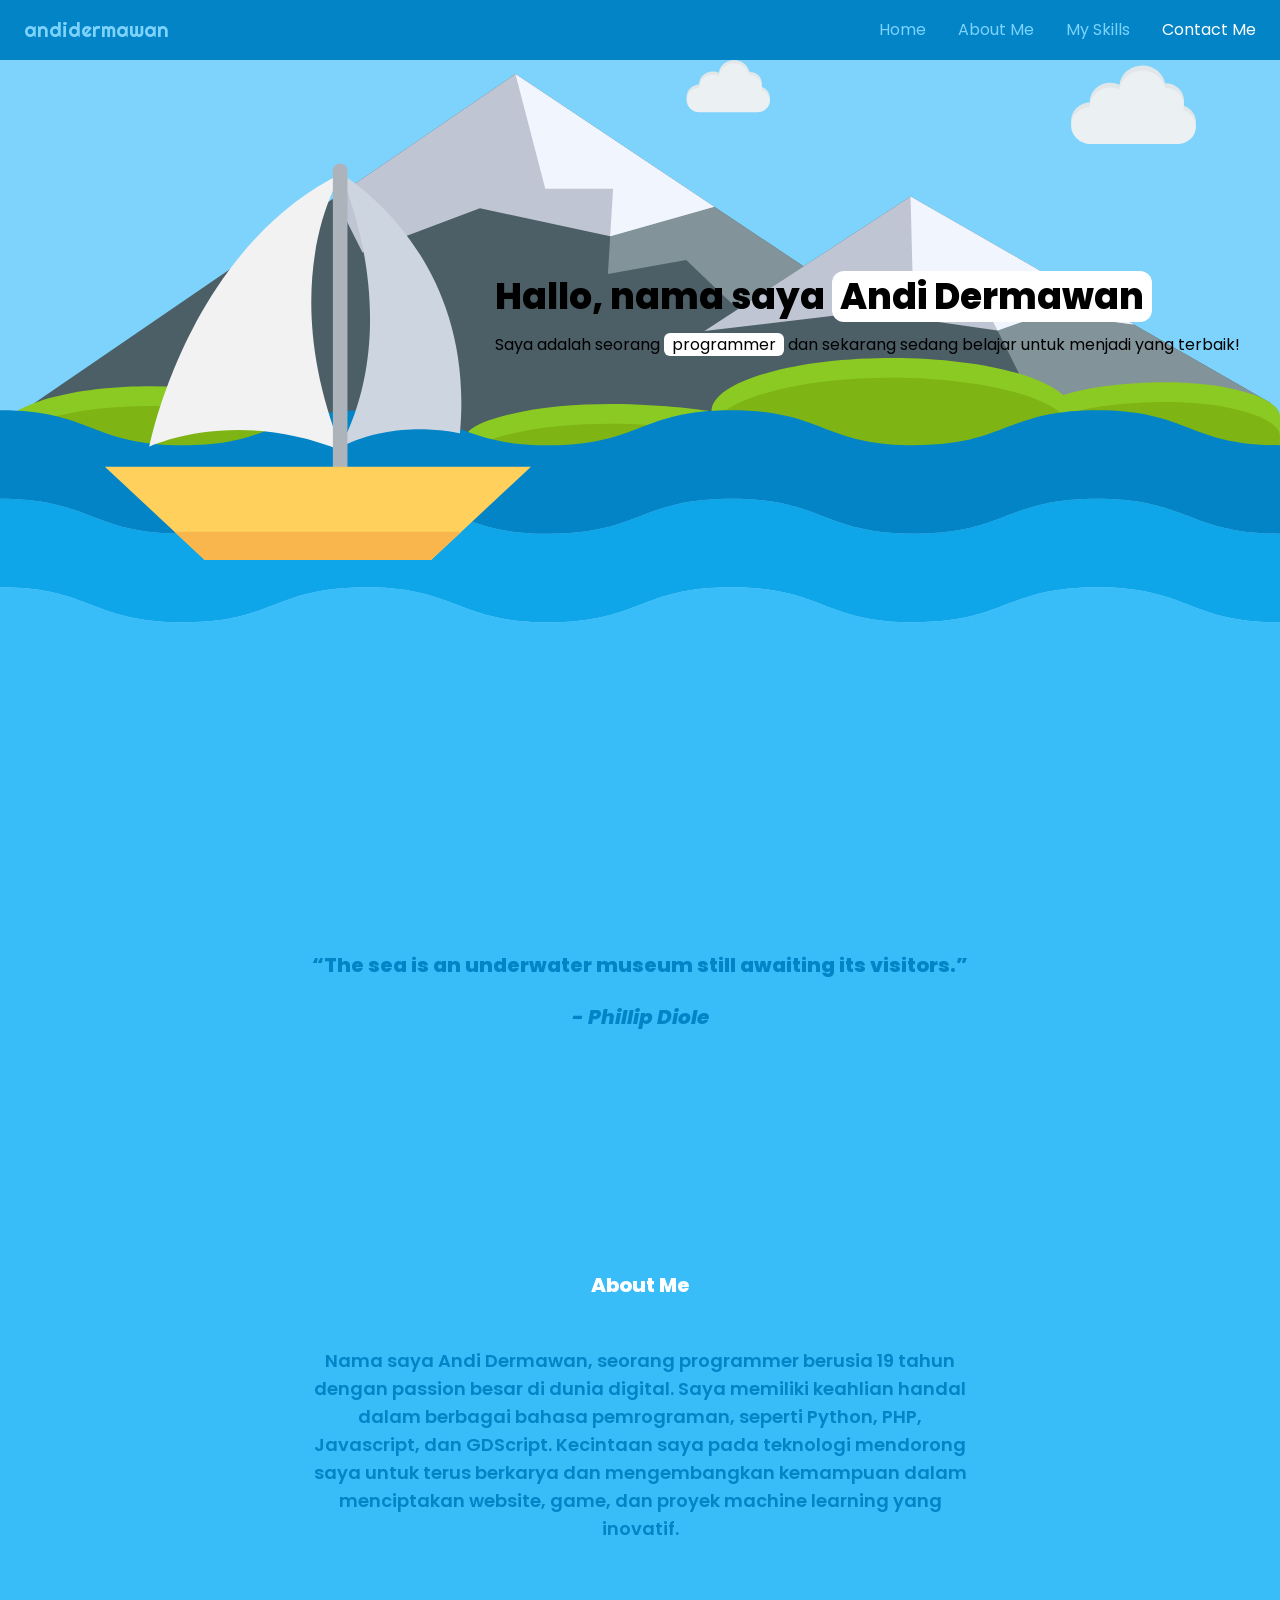
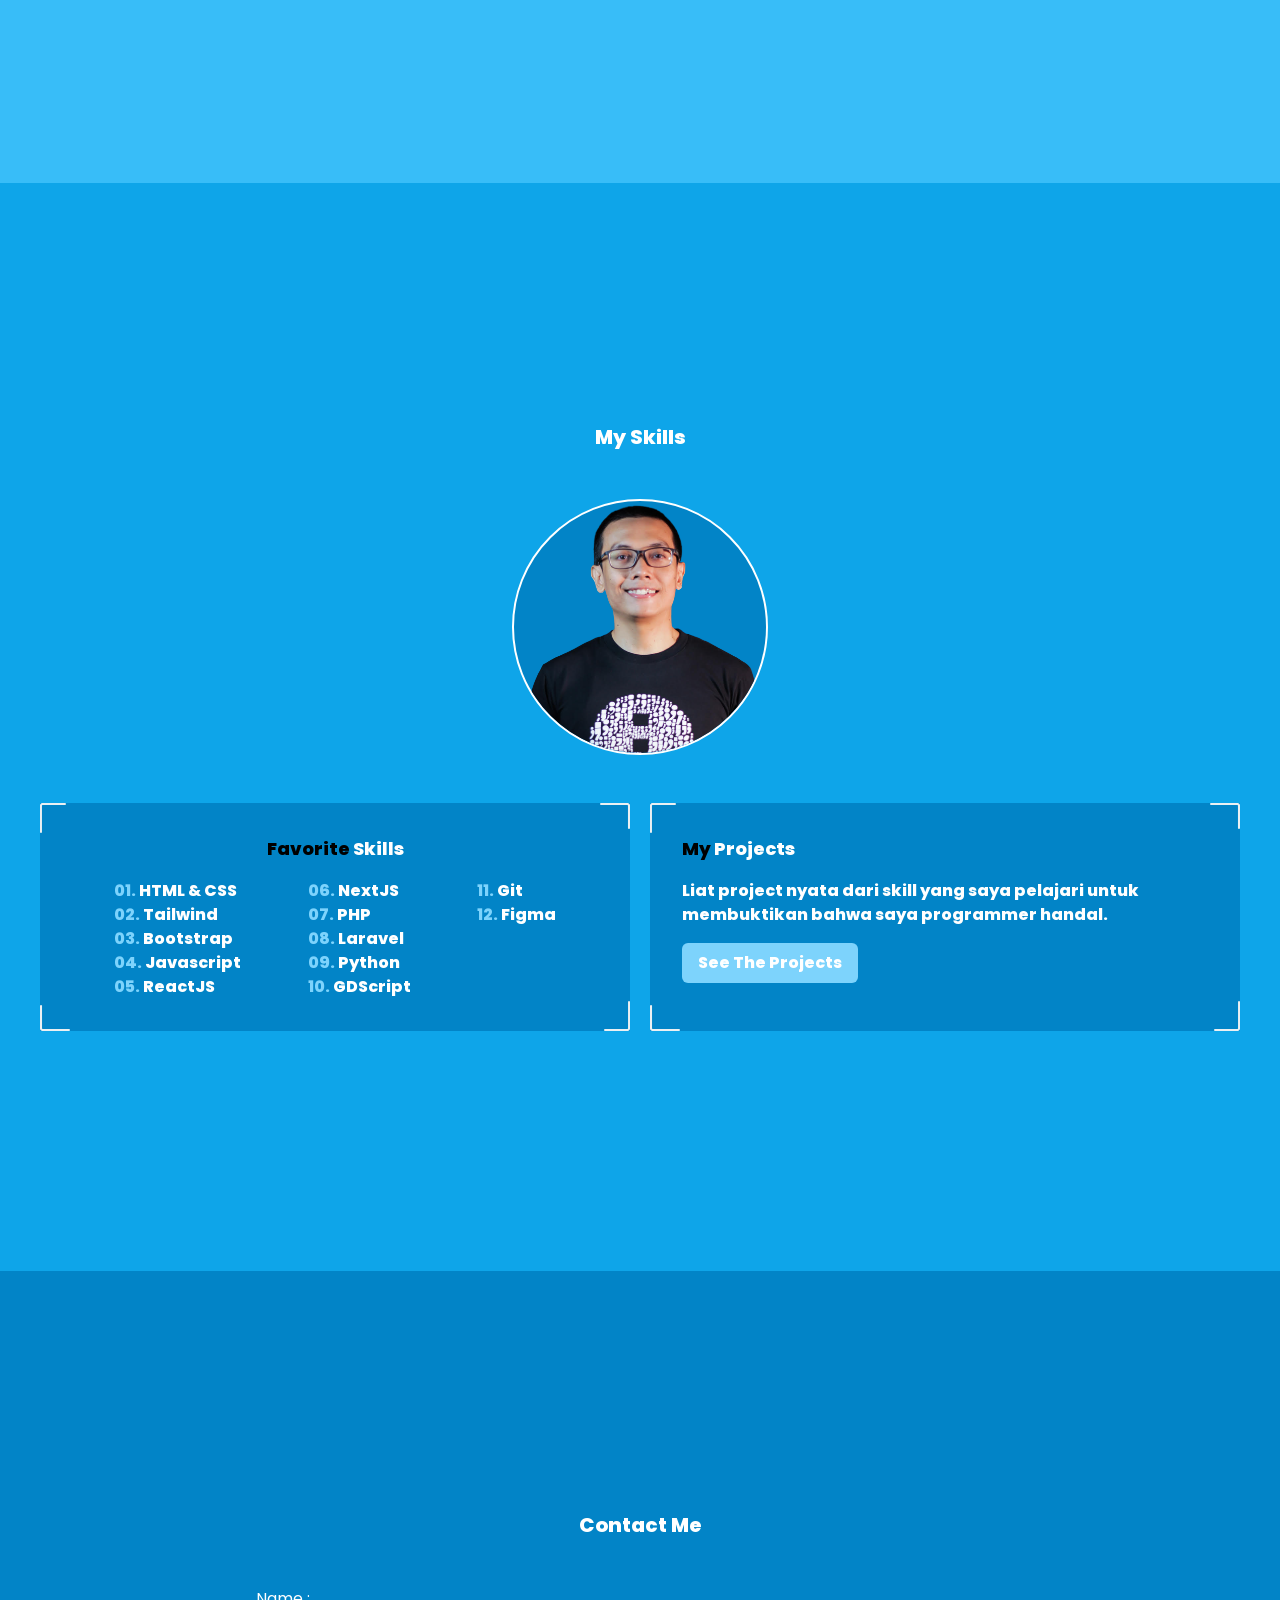
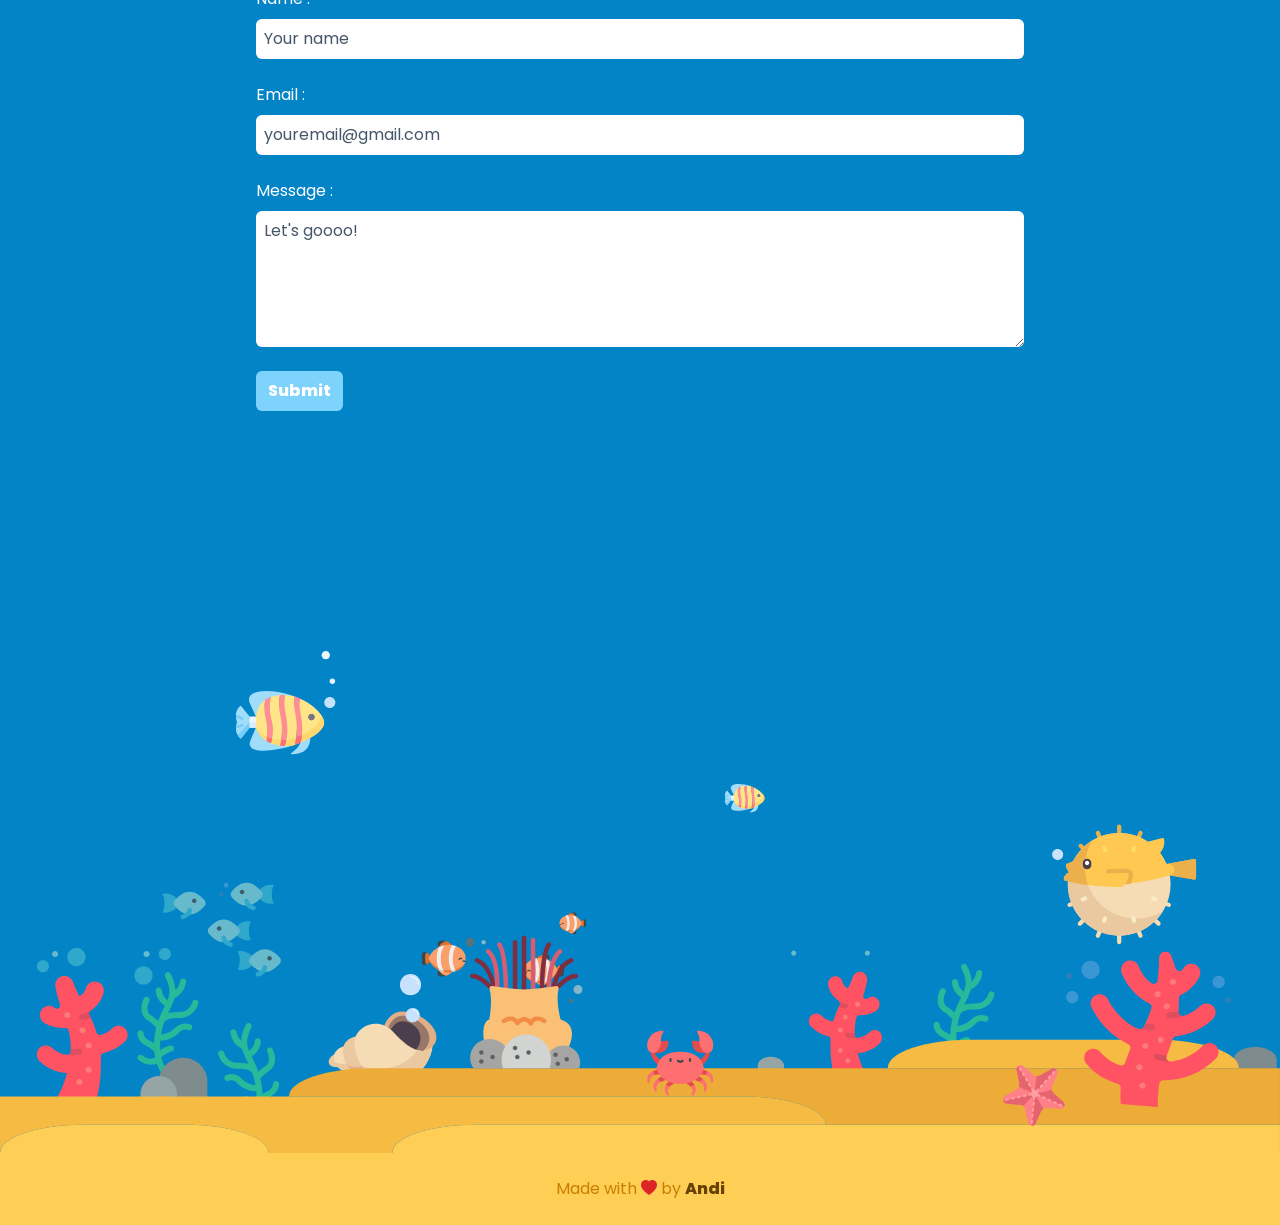
<file: index.html>
<!DOCTYPE html>
<html lang="en">

<head>
    <meta charset="UTF-8">
    <meta name="viewport" content="width=device-width, initial-scale=1.0">
    <title>Andi Dermawan</title>
    <link rel="stylesheet" href="./src/style.css">
    <link rel="preconnect" href="https://fonts.googleapis.com">
    <link rel="preconnect" href="https://fonts.gstatic.com" crossorigin>
    <link href="https://fonts.googleapis.com/css2?family=Poppins:wght@400;700&family=Righteous&display=swap"
        rel="stylesheet">
    <link rel="stylesheet" href="https://cdn.jsdelivr.net/npm/bootstrap-icons@1.11.1/font/bootstrap-icons.css">
</head>

<body>
    <header class="bg-sky-300 flex items-center justify-between px-6 py-4 sticky top-0 z-10 text-sky-600">
        <a href="https://andidermawan.github.io/" class="font-righteous text-xl">andidermawan</a>
        <nav>
            <button type="button" class="open bg-white size-12 rounded-lg sm:hidden">
                <i class="bi bi-list text-5xl"></i>
            </button>
            <ul class="flex max-sm:hidden gap-8">
                <li><a href="#hero" class="hover:text-white transition-colors">Home</a></li>
                <li><a href="#about" class="hover:text-white transition-colors">About Me</a></li>
                <li><a href="#skills" class="hover:text-white transition-colors">My Skills</a></li>
                <li><a href="#contact" class="hover:text-white transition-colors">Contact Me</a></li>
            </ul>
        </nav>
    </header>
    <main>
        <section id="hero" class="bg-sky-300 relative overflow-hidden">
            <div class="absolute max-lg:left-0 top-10 lg:right-0 md:top-1/3 px-10">
                <h1 class="font-extrabold text-2xl sm:text-3xl md:text-4xl mb-4">Hallo, nama saya <span
                        class="text-black bg-white rounded-xl px-2">Andi
                        Dermawan</span></h1>
                <p class="max-sm:text-xs">Saya adalah seorang <span
                        class="text-black bg-white rounded-md px-2">programmer</span> dan sekarang sedang belajar untuk
                    menjadi yang terbaik!</p>
            </div>
            <img src="./src/img/mointain-sea.svg" alt="mountain-and-sea">
        </section>
        <section id="about" class="bg-sky-400 text-sky-600 text-center font-extrabold py-60 px-10">
            <q class="text-sm sm:text-xl">The sea is an underwater museum still awaiting its visitors.</q>
            <br>
            <br>
            <cite class="max-sm:text-sm sm:text-xl">- Phillip Diole</cite>
            <div class="mt-60 max-w-2xl mx-auto contaner">
                <h2 class="text-white mb-12 text-xl">About Me</h2>
                <p class="font-semibold text-sm sm:text-lg">Nama saya Andi Dermawan, seorang programmer berusia 19
                    tahun
                    dengan
                    passion
                    besar di
                    dunia
                    digital. Saya memiliki keahlian handal dalam berbagai bahasa pemrograman, seperti Python, PHP,
                    Javascript, dan GDScript. Kecintaan saya pada teknologi mendorong saya untuk terus berkarya dan
                    mengembangkan kemampuan dalam menciptakan website, game, dan proyek machine learning yang inovatif.
                </p>
        </section>
        <section id="skills" class="bg-sky-500 py-60 px-10">
            <div class="container font-extrabold mx-auto">
                <h2 class="text-white mb-12 text-xl text-center">My Skills</h2>
                <img class="rounded-full border-2 border-white mx-auto size-64 mb-12 bg-sky-600"
                    src="./src/img/sandhika.png" alt="Pak Sandhika">
                <div class="grid gap-5 grid-cols-1 lg:grid-cols-2 max-sm:text-sm">
                    <div class="bg-sky-600 p-8 relative overflow-x-hidden">
                        <img class="absolute top-0 left-0" src="./src/img/border-corner-1.svg" alt="">
                        <img class="absolute bottom-0 left-0" src="./src/img/border-corner-2.svg" alt="">
                        <img class="absolute top-0 right-0" src="./src/img/border-corner-3.svg" alt="">
                        <img class="absolute bottom-0 right-0" src="./src/img/border-corner.svg" alt="">
                        <h3 class="sm:text-lg text-center">Favorite <span class="text-white">Skills</span></h3>
                        <div class="text-sky-300 flex gap-6 justify-evenly mt-4">
                            <ul>
                                <li>01. <span class="text-white">HTML & CSS</span></li>
                                <li>02. <span class="text-white">Tailwind</span></li>
                                <li>03. <span class="text-white">Bootstrap</span></li>
                                <li>04. <span class="text-white">Javascript</span></li>
                                <li>05. <span class="text-white">ReactJS</span></li>
                            </ul>
                            <ul>
                                <li>06. <span class="text-white">NextJS</span></li>
                                <li>07. <span class="text-white">PHP</span></li>
                                <li>08. <span class="text-white">Laravel</span></li>
                                <li>09. <span class="text-white">Python</span></li>
                                <li>10. <span class="text-white">GDScript</span></li>
                            </ul>
                            <ul>
                                <li>11. <span class="text-white">Git</span></li>
                                <li>12. <span class="text-white">Figma</span></li>
                            </ul>
                        </div>
                    </div>
                    <div class="bg-sky-600 p-8 relative">
                        <img class="absolute top-0 left-0" src="./src/img/border-corner-1.svg" alt="">
                        <img class="absolute bottom-0 left-0" src="./src/img/border-corner-2.svg" alt="">
                        <img class="absolute top-0 right-0" src="./src/img/border-corner-3.svg" alt="">
                        <img class="absolute bottom-0 right-0" src="./src/img/border-corner.svg" alt="">
                        <h3 class="sm:text-lg">My <span class="text-white">Projects</span></h3>
                        <p class="text-white my-4">Liat project nyata dari skill yang saya pelajari untuk membuktikan
                            bahwa saya programmer handal.</p>
                        <button type="button"
                            class="px-4 py-2 bg-sky-300 rounded-md hover:shadow-bottom transition-shadow text-white">
                            <a href="https://github.com/andiDermawan/">
                                See The Projects
                            </a></button>
                    </div>
                </div>
            </div>
        </section>
        <section id="contact" class="bg-sky-600 py-60 px-10">
            <h2 class="text-white font-extrabold mb-12 text-xl text-center">Contact Me</h2>
            <form name="contact-form" class="flex flex-col max-w-3xl mx-auto">
                <div id="alert-message"></div>
                <label for="name" class="text-white mb-2">Name :</label>
                <input id="name" name="name" type="text" placeholder="Your name"
                    class="mb-6 rounded-md p-2 placeholder-slate-600 outline-none focus:ring-4 ring-sky-300 transition-shadow"
                    required autocomplete>
                <label for="email" class="text-white mb-2">Email :</label>
                <input id="email" name="email" placeholder="youremail@gmail.com"
                    class="mb-6 rounded-md p-2 placeholder-slate-600 focus:ring-4 outline-none ring-sky-300 transition-shadow"
                    required autocomplete>
                <label for="message" class="text-white mb-2">Message :</label>
                <textarea id="message" name="message" rows="5" placeholder="Let's goooo!"
                    class="rounded-md p-2 placeholder-slate-600 mb-6 focus:ring-4 outline-none ring-sky-300 transition-shadow"
                    required autocomplete></textarea>
                <button id="alert-btn" type="submit"
                    class="bg-sky-300 text-white self-start rounded-md px-3 py-2 font-extrabold hover:shadow-bottom transition-shadow flex items-center gap-2">
                    <span>Submit</span>
                    <svg class="animate-spin h-5 w-5 text-white hidden" xmlns="http://www.w3.org/2000/svg" fill="none"
                        viewBox="0 0 24 24">
                        <circle class="opacity-25" cx="12" cy="12" r="10" stroke="currentColor" stroke-width="4">
                        </circle>
                        <path class="opacity-75" fill="currentColor"
                            d="M4 12a8 8 0 018-8V0C5.373 0 0 5.373 0 12h4zm2 5.291A7.962 7.962 0 014 12H0c0 3.042 1.135 5.824 3 7.938l3-2.647z">
                        </path>
                    </svg>
                </button>
            </form>
        </section>
    </main>
    <footer class="bg-sky-600">
        <img src="./src/img/underwater.svg" alt="underwater">
        <div id="made-by" class="bg-[#ffce54] text-center py-6 text-[#c87f00]">Made with <span
                class="bi bi-heart-fill text-red-600"></span>
            by <a href="#" class="text-[#674200] font-extrabold">Andi</a></div>
    </footer>
    <script src="./src/script.js"></script>
</body>

</html>
</file>
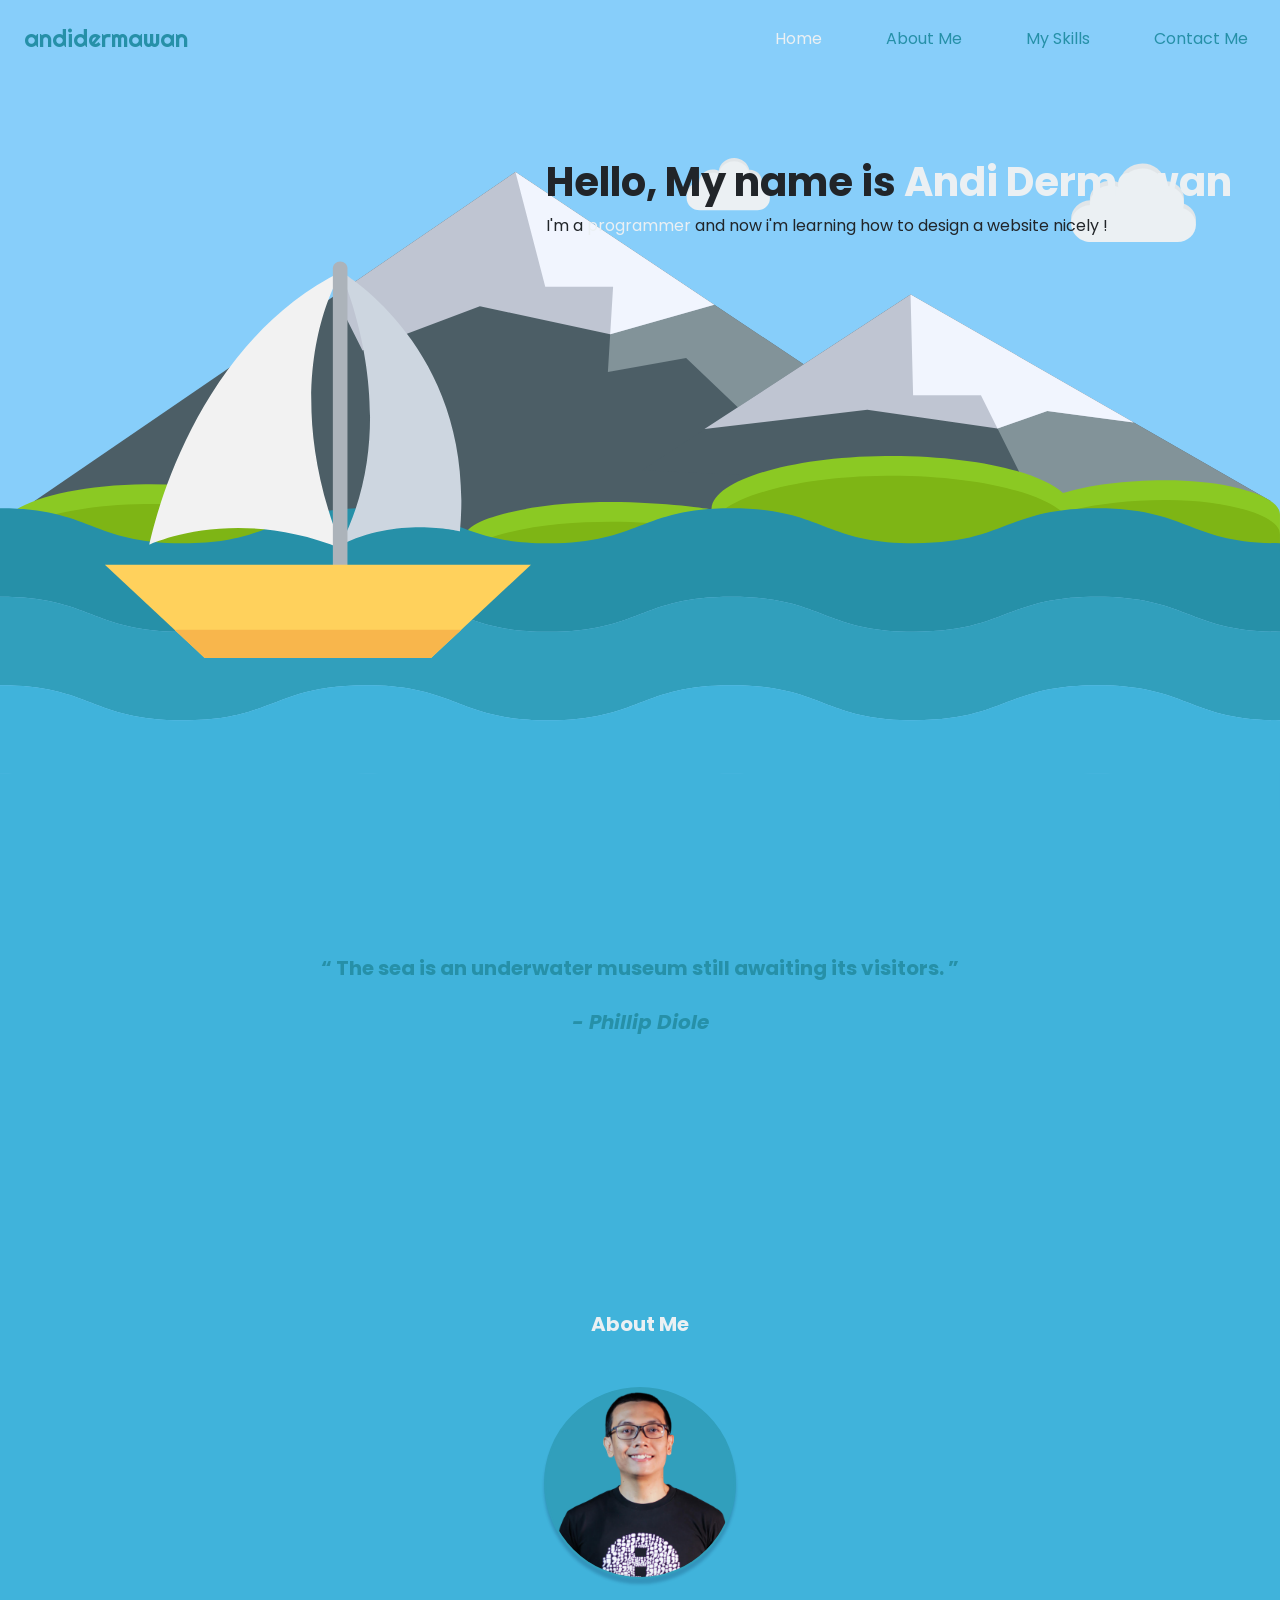
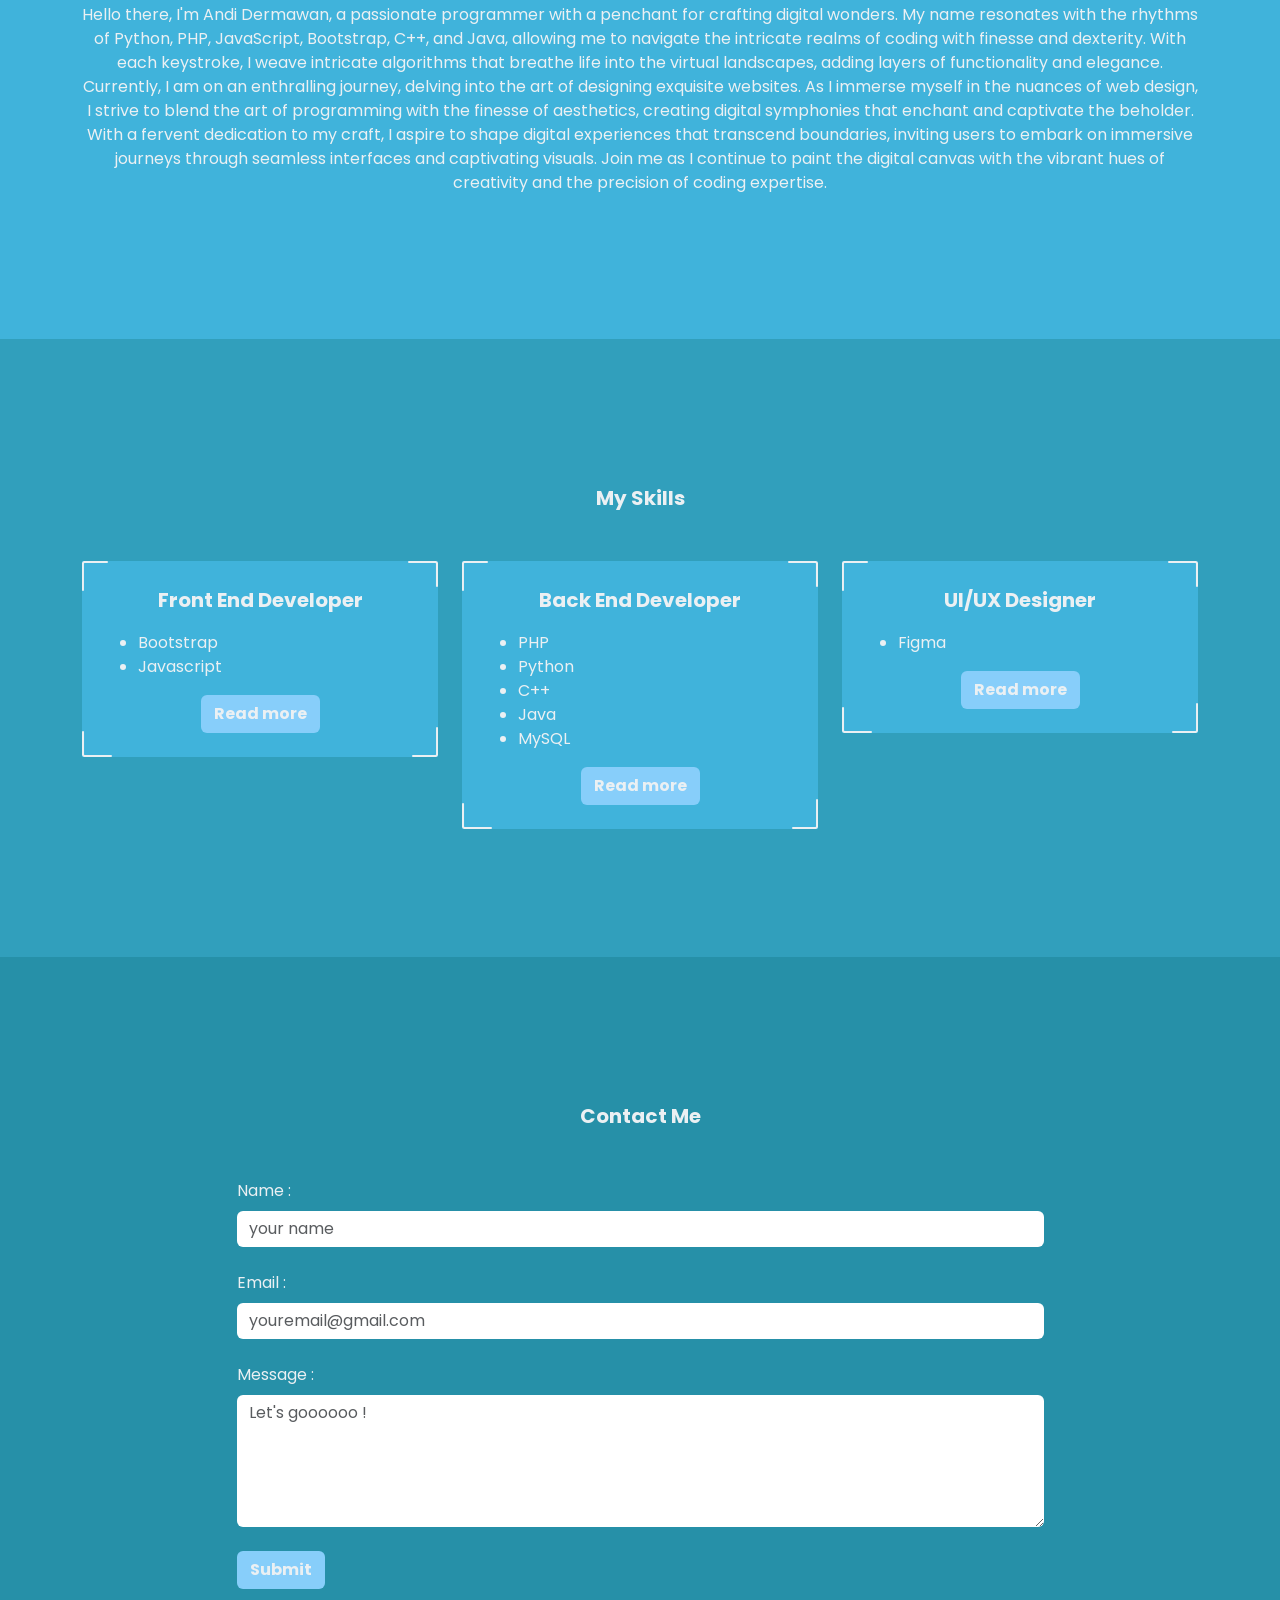
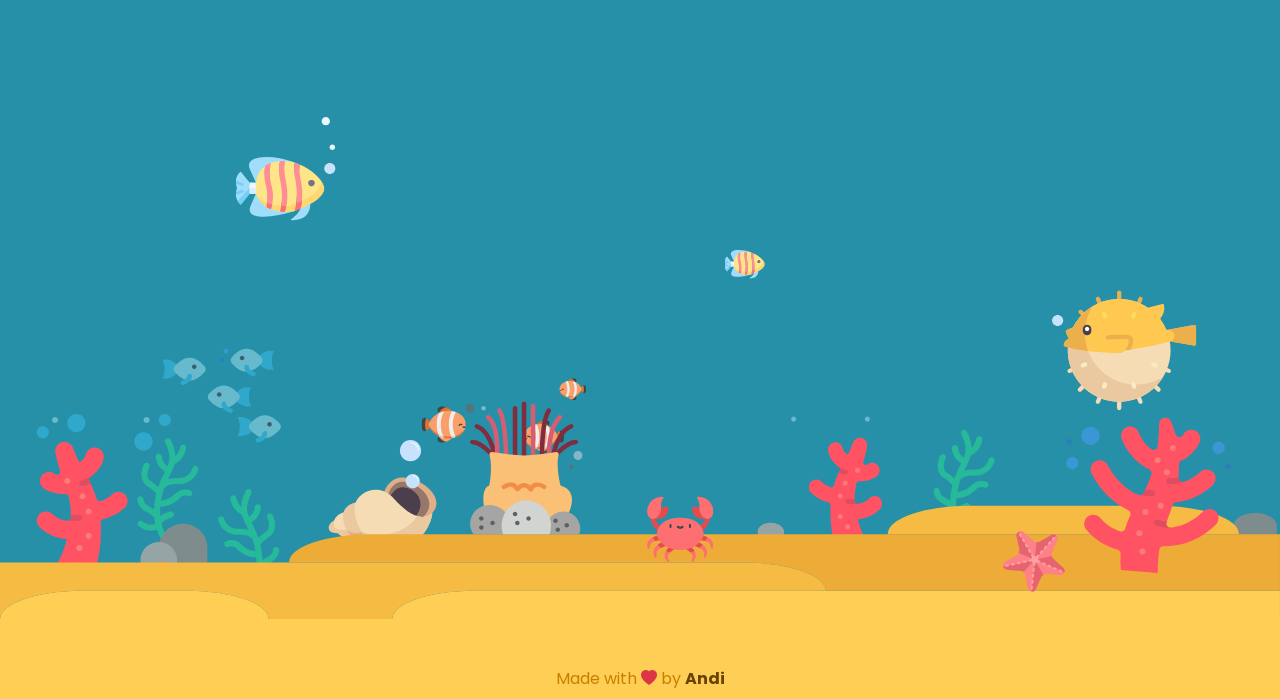
<file: myporto-4.html>
<!DOCTYPE html>
<html lang="en">

<head>
    <meta charset="UTF-8">
    <meta name="viewport" content="width=device-width, initial-scale=1.0">
    <title>What a Beautiful Day !</title>
    <link href="https://cdn.jsdelivr.net/npm/bootstrap@5.3.2/dist/css/bootstrap.min.css" rel="stylesheet"
        integrity="sha384-T3c6CoIi6uLrA9TneNEoa7RxnatzjcDSCmG1MXxSR1GAsXEV/Dwwykc2MPK8M2HN" crossorigin="anonymous">
    <link rel="stylesheet" href="./style.css">
    <link rel="preconnect" href="https://fonts.googleapis.com">
    <link rel="preconnect" href="https://fonts.gstatic.com" crossorigin>
    <link href="https://fonts.googleapis.com/css2?family=Poppins:wght@500;700&family=Righteous&display=swap"
        rel="stylesheet">
    <link rel="stylesheet" href="https://cdn.jsdelivr.net/npm/bootstrap-icons@1.11.1/font/bootstrap-icons.css">
</head>

<body>

    <header class="sticky-top">
        <nav id="navbar" class="navbar navbar-expand-md">
            <div class="container-fluid py-2 px-4">
                <a href="#" class="navbar-brand fs-4">andidermawan</a>
                <button class="navbar-toggler border-0 p-0" type="button" data-bs-toggle="offcanvas"
                    data-bs-target="#hamburger">
                    <div class="m-2"></div>
                    <div class="m-2"></div>
                    <div class="m-2"></div>
                </button>
                <div class="offcanvas offcanvas-end" data-bs-scroll="true" data-bs-backdrop="false" id="hamburger">
                    <div class="offcanvas-header">
                        <button class="btn-close ms-auto" type="button" data-bs-dismiss="offcanvas"></button>
                    </div>
                    <div class="offcanvas-body text-center">
                        <ul class="navbar-nav ms-auto gap-5">
                            <li class="nav-item">
                                <a href="#hero" class="nav-link active">Home</a>
                            </li>
                            <li class="nav-item">
                                <a href="#about" class="nav-link">About Me</a>
                            </li>
                            <li class="nav-item">
                                <a href="#skills" class="nav-link">My Skills</a>
                            </li>
                            <li class="nav-item">
                                <a href="#contact" class="nav-link">Contact Me</a>
                            </li>
                        </ul>
                    </div>
                </div>
            </div>
        </nav>
    </header>
    <main data-bs-spy="scroll" data-bs-target="#navbar">
        <section id="hero" class="position-relative">
            <div class="hero-text position-absolute end-0 px-5">
                <h1 class="fw-bolder text-dark">
                    Hello, My name is <span>Andi Dermawan</span>
                </h1>
                <p class="text-dark">I'm a <span>programmer</span> and now i'm learning how to design a website nicely !
                </p>
            </div>
            <img src="./img/mointain & sea.svg" alt="Look at the Mountain !" class="img-fluid card-img w-100 rounded-0">
            <div class="quote text-center">
                <div class="container">
                    <q class="fw-bolder fs-5">
                        The sea is an underwater museum still awaiting its visitors.
                    </q>
                    <br><br>
                    <cite class="fw-bolder fs-5">- Phillip Diole</cite>
                </div>
            </div>
        </section>
        <section id="about" class="text-center">
            <div class="container d-flex flex-column align-items-center">
                <div class="lead fw-bolder mb-5">About Me</div>
                <img src="./img/sandhika.png" alt="Me" class="rounded-circle">
                <p class="mt-4">Hello there, I'm Andi Dermawan, a passionate programmer with a penchant for crafting
                    digital wonders. My name resonates with the rhythms of Python, PHP, JavaScript, Bootstrap, C++, and
                    Java, allowing me to navigate the intricate realms of coding with finesse and dexterity. With each
                    keystroke, I weave intricate algorithms that breathe life into the virtual landscapes, adding layers
                    of functionality and elegance. Currently, I am on an enthralling journey, delving into the art of
                    designing exquisite websites. As
                    I immerse myself in the nuances of web design, I strive to blend the art of programming with the
                    finesse of aesthetics, creating digital symphonies that enchant and captivate the beholder. With a
                    fervent dedication to my craft, I aspire to shape digital experiences that transcend
                    boundaries, inviting users to embark on immersive journeys through seamless interfaces and
                    captivating visuals. Join me as I continue to paint the digital canvas with the vibrant hues of
                    creativity and the precision of coding expertise.</p>
            </div>
        </section>
        <section id="skills" class="text-center">
            <div class="container">
                <div class="lead mb-5 fw-bolder">My Skills</div>
                <div class="row row-cols-1 row-cols-md-3 g-4">
                    <div class="col">
                        <div class="position-relative p-4">
                            <img src="./img/border-corner-1.svg" alt="border-corner"
                                class="position-absolute top-0 start-0">
                            <img src="./img/border-corner-3.svg" alt="border-corner"
                                class="position-absolute top-0 end-0">
                            <img src="./img/border-corner-2.svg" alt="border-corner"
                                class="position-absolute bottom-0 start-0">
                            <img src="./img/border-corner.svg" alt="border-corner"
                                class="position-absolute bottom-0 end-0">
                            <div class="lead fw-bolder mb-3">Front End Developer</div>
                            <ul class="text-start">
                                <li>Bootstrap</li>
                                <li>Javascript</li>
                            </ul>
                            <button type="button" class="btn fw-bolder" data-bs-toggle="modal"
                                data-bs-target="#front-end">Read more</button>
                            <div id="front-end" class="modal fade">
                                <div class="modal-dialog modal-dialog-centered modal-dialog-scrollable">
                                    <div class="modal-content">
                                        <div class="modal-header">
                                            <h4 class="modal-title text-dark">Front End Developer</h4>
                                            <button type="button" class="btn-close" data-bs-dismiss="modal"></button>
                                        </div>
                                        <div class="modal-body text-dark text-start">
                                            <h5 class="text-center">Bootstrap</h5>
                                            <p>I am a skilled web developer with considerable expertise in utilizing the
                                                Bootstrap framework. With a strong command of HTML, CSS, and JavaScript,
                                                I have successfully implemented Bootstrap's components and
                                                functionalities to create visually appealing and responsive websites.
                                                Through my hands-on experience, I have adeptly utilized Bootstrap's grid
                                                system, CSS classes, and JavaScript plugins to develop user-friendly and
                                                modern web interfaces.</p>
                                            <p>I take pride in my ability to customize Bootstrap's features to meet the
                                                specific design and functionality requirements of diverse projects. My
                                                in-depth understanding of responsive design principles has enabled me to
                                                ensure seamless user experiences across various devices and screen
                                                sizes. Leveraging my problem-solving skills, I have effectively overcome
                                                complex challenges, demonstrating a high level of adaptability and
                                                proficiency in leveraging Bootstrap to its full potential.</p>
                                            <br>
                                            <h5 class="text-center">Javascript</h5>
                                            <p>I am a seasoned JavaScript developer with a strong command of the
                                                language. With an extensive hands-on experience, I have adeptly
                                                implemented complex and innovative JavaScript scripts to create engaging
                                                interactive functionalities in web development. Proficient in leveraging
                                                modern JavaScript frameworks and best practices, I am skilled at
                                                delivering efficient and effective solutions.</p>
                                            <p>My robust understanding of fundamental JavaScript concepts, such as DOM
                                                manipulation, asynchronous programming, and modular programming, enables
                                                me to develop responsive and dynamic web applications. I have a solid
                                                background in integrating APIs and other related technologies, extending
                                                JavaScript's capabilities to create rich and satisfying user
                                                experiences.</p>
                                        </div>
                                    </div>
                                </div>
                            </div>
                        </div>
                    </div>
                    <div class="col">
                        <div class="position-relative p-4">
                            <img src="./img/border-corner-1.svg" alt="border-corner"
                                class="position-absolute top-0 start-0">
                            <img src="./img/border-corner-3.svg" alt="border-corner"
                                class="position-absolute top-0 end-0">
                            <img src="./img/border-corner-2.svg" alt="border-corner"
                                class="position-absolute bottom-0 start-0">
                            <img src="./img/border-corner.svg" alt="border-corner"
                                class="position-absolute bottom-0 end-0">
                            <div class="lead fw-bolder mb-3">Back End Developer</div>
                            <ul class="text-start">
                                <li>PHP</li>
                                <li>Python</li>
                                <li>C++</li>
                                <li>Java</li>
                                <li>MySQL</li>
                            </ul>
                            <button type="button" class="btn fw-bolder" data-bs-toggle="modal"
                                data-bs-target="#back-end">Read more</button>
                            <div id="back-end" class="modal fade">
                                <div class="modal-dialog modal-dialog-centered modal-dialog-scrollable">
                                    <div class="modal-content">
                                        <div class="modal-header">
                                            <h4 class="modal-title text-dark">Back End Developer</h4>
                                            <button type="button" class="btn-close" data-bs-dismiss="modal"></button>
                                        </div>
                                        <div class="modal-body text-dark text-start">
                                            <h5 class="text-center">PHP</h5>
                                            <p>I am a proficient PHP developer with a substantial grasp of the language.
                                                Through my extensive experience, I have successfully crafted robust and
                                                dynamic web applications, leveraging PHP's versatility and powerful
                                                features. Proficient in utilizing PHP frameworks and libraries, I have
                                                adeptly designed and implemented scalable solutions to address complex
                                                business needs.</p>

                                            <p>With a comprehensive understanding of PHP's object-oriented programming
                                                principles and database integration, I have successfully developed
                                                efficient
                                                and secure backend functionalities for various projects. My expertise in
                                                building custom APIs and integrating third-party services has enabled me
                                                to
                                                create seamless and integrated web solutions that meet the highest
                                                standards
                                                of performance and security.</p>

                                            <p>I take pride in my ability to troubleshoot and debug complex PHP code,
                                                ensuring the smooth functioning of web applications even under high
                                                traffic.
                                                Additionally, my commitment to staying updated with the latest PHP
                                                trends
                                                and best practices has enabled me to continuously deliver high-quality
                                                and
                                                efficient solutions for diverse client requirements.</p>
                                            <br>
                                            <h5 class="text-center">Python</h5>
                                            <p>I have honed my skills in Python programming to an advanced level,
                                                proficiently leveraging its versatile features and libraries to develop
                                                robust and efficient solutions. Through my extensive experience, I have
                                                effectively applied Python in diverse projects, ranging from data
                                                analysis and machine learning to web development and automation.</p>

                                            <p>My expertise encompasses a deep understanding of Python's fundamental
                                                concepts, including data structures, algorithms, and object-oriented
                                                programming (OOP) principles. This knowledge has empowered me to
                                                architect scalable and optimized solutions, ensuring seamless
                                                integration with various technologies and frameworks.</p>

                                            <p>Furthermore, my adeptness with popular Python libraries, such as NumPy,
                                                Pandas, and Scikit-learn, has enabled me to extract meaningful insights
                                                from complex datasets, build predictive models, and implement
                                                sophisticated data-driven strategies. I have also utilized Django and
                                                Flask frameworks to develop robust web applications, demonstrating a
                                                comprehensive understanding of back-end development and RESTful API
                                                integration.</p>

                                            <p>My dedication to writing clean, efficient, and maintainable code is
                                                reflected in my ability to deliver elegant and scalable solutions that
                                                adhere to industry best practices. I am continuously expanding my Python
                                                proficiency, staying updated with the latest advancements and trends
                                                within the Python ecosystem to ensure the delivery of cutting-edge
                                                solutions that meet the dynamic demands of modern technology.</p>
                                            <br>
                                            <h5 class="text-center">C++</h5>
                                            <p>I have acquired a high level of expertise in utilizing the C++
                                                programming language, having honed my skills through hands-on experience
                                                and in-depth knowledge of its intricacies. My proficiency in C++ extends
                                                to its core concepts, including object-oriented programming (OOP)
                                                principles, data structures, and algorithmic implementations.</p>

                                            <p>Through my extensive exposure to C++, I have successfully engineered
                                                efficient and robust solutions, tackling complex programming challenges
                                                and
                                                optimizing performance in various software development projects. My
                                                familiarity with C++'s memory management and low-level manipulation
                                                capabilities has empowered me to develop resource-efficient
                                                applications,
                                                particularly in domains where performance and optimization are critical.
                                            </p>

                                            <p>Moreover, I have demonstrated my proficiency in leveraging C++ for
                                                system-level programming, embedded systems, game development, and
                                                high-performance computing applications. My ability to implement
                                                intricate
                                                algorithms and optimize code for speed and memory usage has been
                                                instrumental in delivering high-quality, scalable, and reliable software
                                                solutions.</p>

                                            <p>I am committed to writing clean, well-documented, and maintainable code,
                                                adhering to industry best practices and standards. My dedication to
                                                staying
                                                updated with the latest advancements in the C++ ecosystem ensures that
                                                my
                                                solutions align with contemporary software development trends and
                                                requirements.</p>
                                            <br>
                                            <h5 class="text-center">Java</h5>
                                            <p>I have developed a strong proficiency in utilizing the Java programming
                                                language, backed by extensive hands-on experience and a comprehensive
                                                understanding of its key concepts and features. My expertise in Java
                                                spans across various domains, including enterprise application
                                                development, Android app development, and web development.</p>

                                            <p>Through my journey with Java, I have successfully designed and
                                                implemented scalable and robust applications, leveraging its
                                                object-oriented programming (OOP) principles, multi-threading
                                                capabilities, and rich standard library. I have a proven track record of
                                                delivering efficient and reliable solutions, emphasizing code
                                                reusability and maintainability.</p>

                                            <p>Additionally, my proficiency extends to Java frameworks and tools,
                                                including Spring, Hibernate, and Maven, enabling me to build scalable
                                                and high-performance enterprise solutions. I have demonstrated my
                                                ability to integrate complex systems, optimize application performance,
                                                and ensure data security through meticulous coding practices and
                                                adherence to industry best practices.</p>

                                            <p>Furthermore, my experience in Java Android development has allowed me to
                                                contribute to the creation of engaging and user-friendly mobile
                                                applications, catering to diverse user requirements and adhering to the
                                                latest design and development standards.</p>

                                            <p>I am dedicated to producing clean, well-documented, and efficient code,
                                                ensuring that my solutions are not only robust and functional but also
                                                easily maintainable by other team members. My commitment to continuous
                                                learning and keeping abreast of the latest advancements in the Java
                                                ecosystem enables me to deliver cutting-edge solutions that align with
                                                contemporary software development trends and requirements.</p>
                                            <br>
                                            <h5 class="text-center">MySQL</h5>
                                            <p>I have cultivated a strong expertise in utilizing the MySQL programming
                                                language, underpinned by an extensive understanding of its relational
                                                database management system (RDBMS) and its applications in various
                                                software development projects. My proficiency in MySQL spans across
                                                designing, querying, and managing complex databases, enabling efficient
                                                data storage and retrieval for diverse applications.</p>

                                            <p>Through my experience with MySQL, I have effectively designed and
                                                implemented robust database architectures, optimizing query performance
                                                and ensuring data integrity. I am well-versed in creating and managing
                                                intricate database structures, implementing efficient indexing
                                                strategies, and ensuring optimal database performance through meticulous
                                                query optimization techniques.</p>

                                            <p>Furthermore, my expertise in MySQL includes proficiency in stored
                                                procedures, triggers, and views, enabling me to streamline data
                                                processing and enhance the overall functionality of database-driven
                                                applications. I have successfully implemented secure and scalable
                                                database solutions, adhering to industry best practices and standards to
                                                ensure data security and integrity.</p>

                                            <p>Moreover, my comprehensive understanding of SQL (Structured Query
                                                Language) has empowered me to extract, manipulate, and analyze complex
                                                datasets, facilitating data-driven decision-making processes and
                                                enabling the extraction of valuable insights from large datasets.</p>

                                            <p>I am dedicated to maintaining clean, well-documented, and efficient
                                                database structures, ensuring that they meet the specific requirements
                                                of the applications they serve. My commitment to staying updated with
                                                the latest advancements in MySQL technology enables me to deliver
                                                innovative solutions that align with contemporary data management trends
                                                and industry requirements.</p>
                                        </div>
                                    </div>
                                </div>
                            </div>
                        </div>
                    </div>
                    <div class="col">
                        <div class="position-relative p-4">
                            <img src="./img/border-corner-1.svg" alt="border-corner"
                                class="position-absolute top-0 start-0">
                            <img src="./img/border-corner-3.svg" alt="border-corner"
                                class="position-absolute top-0 end-0">
                            <img src="./img/border-corner-2.svg" alt="border-corner"
                                class="position-absolute bottom-0 start-0">
                            <img src="./img/border-corner.svg" alt="border-corner"
                                class="position-absolute bottom-0 end-0">
                            <div class="lead fw-bolder mb-3">UI/UX Designer</div>
                            <ul class="text-start">
                                <li>Figma</li>
                            </ul>
                            <button type="button" class="btn fw-bolder" data-bs-toggle="modal"
                                data-bs-target="#design">Read more</button>
                            <div id="design" class="modal fade">
                                <div class="modal-dialog modal-dialog-centered modal-dialog-scrollable">
                                    <div class="modal-content">
                                        <div class="modal-header">
                                            <h4 class="modal-title text-dark">UI/UX Designer</h4>
                                            <button type="button" class="btn-close" data-bs-dismiss="modal"></button>
                                        </div>
                                        <div class="modal-body text-dark text-start">
                                            <h5 class="text-center">Figma</h5>
                                            <p>I have honed my skills in utilizing Figma to craft visually appealing and
                                                user-centric UI/UX designs, underpinned by a comprehensive understanding
                                                of
                                                design principles and a keen eye for detail. My proficiency in Figma
                                                allows
                                                me to seamlessly translate conceptual ideas into engaging and intuitive
                                                user
                                                interfaces, ensuring a seamless and enjoyable user experience.</p>

                                            <p>Through my extensive experience with Figma, I have successfully designed
                                                and
                                                prototyped intricate user interfaces, leveraging Figma's collaborative
                                                features to facilitate efficient communication and feedback within
                                                cross-functional teams. I am well-versed in creating responsive designs
                                                that
                                                cater to diverse device resolutions and screen sizes, ensuring
                                                consistent
                                                and intuitive user experiences across various platforms.</p>

                                            <p>Moreover, my expertise in leveraging Figma's interactive prototyping
                                                capabilities has enabled me to create immersive and interactive user
                                                experiences, providing stakeholders and clients with a tangible vision
                                                of
                                                the final product. I have demonstrated my ability to incorporate user
                                                feedback and usability testing results into the design process,
                                                iteratively
                                                refining UI/UX solutions to meet evolving user needs and preferences.
                                            </p>

                                            <p>Additionally, my dedication to staying updated with the latest design
                                                trends
                                                and best practices empowers me to deliver contemporary and aesthetically
                                                pleasing designs that resonate with target audiences. I am committed to
                                                maintaining a balance between aesthetic appeal and functional
                                                efficiency,
                                                ensuring that the designs I create not only look appealing but also
                                                offer
                                                seamless navigation and intuitive interactions for end-users.</p>
                                        </div>
                                    </div>
                                </div>
                            </div>
                        </div>
                    </div>
                </div>
            </div>
        </section>
        <section id="contact">
            <div class="container">
                <div class="lead text-center mb-5 fw-bolder">Contact Me</div>
                <div class="row justify-content-center">
                    <form class="col-md-9 px-4" name="contact-form">
                        <div id="alertMessage"></div>
                        <div class="mb-4">
                            <label for="name" class="form-label">Name :</label>
                            <input type="text" id="name" class="form-control shadow-none border-0"
                                placeholder="your name" name="name" required>
                        </div>
                        <div class="mb-4">
                            <label for="email" class="form-label">Email :</label>
                            <input type="text" id="email" class="form-control shadow-none border-0"
                                placeholder="youremail@gmail.com" name="email" required>
                        </div>
                        <div class=" mb-4">
                            <label for="massage" class="form-label">Message :</label>
                            <textarea id="massage" rows="5" class="form-control shadow-none border-0"
                                placeholder="Let's goooooo !" name="message" required></textarea></div>
                        <button id="alertBtn" type="submit" class="btn fw-bolder">
                            <span>Submit</span>
                            <span class="spinner-grow spinner-grow-sm d-none"></span>
                        </button>
                    </form>
                </div>
            </div>
        </section>
    </main>
    <footer>
        <img src="./img/underwater.svg" alt="We are at the deep water !" class="img-fluid">
        <div class="text-center pt-5 pb-2">
            Made with <span><i class="bi bi-heart-fill text-danger"></i></span> by <a href="#"
                class="text-decoration-none">Andi</a>
        </div>
    </footer>

    <script src="https://cdn.jsdelivr.net/npm/bootstrap@5.3.2/dist/js/bootstrap.bundle.min.js"
        integrity="sha384-C6RzsynM9kWDrMNeT87bh95OGNyZPhcTNXj1NW7RuBCsyN/o0jlpcV8Qyq46cDfL" crossorigin="anonymous">
    </script>

    <script>
        const alertMessage = document.getElementById('alertMessage')
        const btn = document.getElementById('alertBtn')
        const scriptURL =
            'https://script.google.com/macros/s/AKfycbwezbj-Yj-vIsB4gW_b66_XKpIh6jTzgz2qe8m0fx7tVMcL4h8ZfETGzL0omjGnyTJmkw/exec'
        const form = document.forms['contact-form']
        const spinner = document.querySelector(".spinner-grow")

        const appendAlert = (message, type) => {
            const wrapper = document.createElement('div')
            wrapper.innerHTML = [
                `<div class="alert alert-${type} alert-dismissible" role="alert">`,
                `   <div>${message}</div>`,
                '   <button type="button" class="btn-close shadow-none" data-bs-dismiss="alert" aria-label="Close"></button>',
                '</div>'
            ].join('')

            alertMessage.append(wrapper)
        }

        form.addEventListener('submit', e => {
            e.preventDefault()
            alertBtn.classList.toggle("disabled")
            spinner.classList.toggle("d-none")
            fetch(scriptURL, {
                    method: 'POST',
                    body: new FormData(form)
                })
                .then(response => {
                    alertBtn.classList.toggle("disabled")
                    spinner.classList.toggle("d-none")
                    appendAlert('The Message landed successfuly!', 'success')
                    form.reset()
                })
                .catch(error => {
                    alertBtn.classList.toggle("disabled")
                    spinner.classList.toggle("d-none")
                    appendAlert(error.message, 'danger')
                })
        })
    </script>
</body>

</html>
</file>
<file: style.css>
:root {
    --white: #EBF0F3;
    --sky: #87CEFA;
    --first-water: #40B3DB;
    --second-water: #319FBC;
    --third-water: #2690A8;
    --sand: #FFCE54;
    --footer: #C87F00;
    ---author: #674200;
}

body {
    font-family: 'Poppins', sans-serif;
}

/* header starts */
header {
    background-color: var(--sky) !important;
}

.navbar-brand {
    font-family: 'Righteous', sans-serif;
    color: var(--third-water) !important;
}

nav button {
    background-color: var(--white) !important;
}

nav button div {
    width: 30px;
    height: 4px;
    background-color: var(--sky) !important;
}

nav div.offcanvas {
    background-color: var(--sky) !important;
}

nav li a {
    color: var(--third-water) !important;
}

nav li a.active {
    color: var(--white) !important;
}

nav li:hover a {
    color: var(--white) !important;
}
/* header ends */

/* main > hero starts */
#hero {
    padding-top: 5rem;
    background-color: var(--sky);
}

#hero .hero-text span {
    color: var(--white);
}

#hero .quote {
    background-color: var(--first-water);
}

#hero .quote {
    padding: 9rem 0 8rem 0;
    color: var(--third-water);
}
/* main > hero ends */

/* main > about starts */
#about {
    background-color: var(--first-water);
    padding: 9rem 0 8rem 0;
}

#about .lead {
    color: var(--white);
}

#about .profile {
    background-color: var(--sky);
    border: 2px solid var(--second-water);
    padding: 4rem 0;
}

#about img {
    width: 12rem;
    background-color: var(--second-water);
    border: 2px solid var(--second-water);
    box-shadow: 0 5px 3px rgba(0, 24, 64, 0.2);
}

#about p {
    color: var(--white);
}
/* main > about ends */

/* main > skills starts */
#skills {
    background-color: var(--second-water);
    padding: 9rem 0 8rem 0;
    color: var(--white);
}

#skills .col>div {
    background-color: var(--first-water);
}

#skills button.fw-bolder {
    background-color: var(--sky);
    color: var(--white);
}

#skills button.fw-bolder:hover {
    box-shadow: 0 5px 0 rgba(0, 24, 64, 0.2);
}

#skills .modal-content {
    background-color: var(--sky);
}

#skills .modal-title, #skills .modal-body p {
    color: var(--third-water) !important;
}

#skills .modal-body h5 {
    color: var(--white) !important;
}
/* main > skills ends */

/* main > contact starts */
#contact {
    background-color: var(--third-water);
    color: var(--white);
    padding: 9rem 0 8rem 0;
}

#contact input:focus,
#contact textarea:focus {
    box-shadow: 0 0 0 4px var(--sky) !important;
}

#contact #alertBtn {
    background-color: var(--sky);
    color: var(--white);
}

#contact #alertBtn:hover {
    box-shadow: 0 5px 0 rgba(0, 24, 64, 0.2);
}
/* main > contact ends */

/* footer starts */
footer img {
    background-color: var(--third-water) !important;
}

footer div {
    background-color: var(--sand);
    color: var(--footer);
}

footer a {
    color: var(---author);
    font-weight: bolder;
}

footer a:hover {
    color: var(--footer);
}
/* footer ends */
</file>
<file: src/style.css>
/*! tailwindcss v3.4.4 | MIT License | https://tailwindcss.com*/*,:after,:before{box-sizing:border-box;border:0 solid #e5e7eb}:after,:before{--tw-content:""}:host,html{line-height:1.5;-webkit-text-size-adjust:100%;-moz-tab-size:4;-o-tab-size:4;tab-size:4;font-family:ui-sans-serif,system-ui,sans-serif,Apple Color Emoji,Segoe UI Emoji,Segoe UI Symbol,Noto Color Emoji;font-feature-settings:normal;font-variation-settings:normal;-webkit-tap-highlight-color:transparent}body{margin:0;line-height:inherit}hr{height:0;color:inherit;border-top-width:1px}abbr:where([title]){-webkit-text-decoration:underline dotted;text-decoration:underline dotted}h1,h2,h3,h4,h5,h6{font-size:inherit;font-weight:inherit}a{color:inherit;text-decoration:inherit}b,strong{font-weight:bolder}code,kbd,pre,samp{font-family:ui-monospace,SFMono-Regular,Menlo,Monaco,Consolas,Liberation Mono,Courier New,monospace;font-feature-settings:normal;font-variation-settings:normal;font-size:1em}small{font-size:80%}sub,sup{font-size:75%;line-height:0;position:relative;vertical-align:initial}sub{bottom:-.25em}sup{top:-.5em}table{text-indent:0;border-color:inherit;border-collapse:collapse}button,input,optgroup,select,textarea{font-family:inherit;font-feature-settings:inherit;font-variation-settings:inherit;font-size:100%;font-weight:inherit;line-height:inherit;letter-spacing:inherit;color:inherit;margin:0;padding:0}button,select{text-transform:none}button,input:where([type=button]),input:where([type=reset]),input:where([type=submit]){-webkit-appearance:button;background-color:initial;background-image:none}:-moz-focusring{outline:auto}:-moz-ui-invalid{box-shadow:none}progress{vertical-align:initial}::-webkit-inner-spin-button,::-webkit-outer-spin-button{height:auto}[type=search]{-webkit-appearance:textfield;outline-offset:-2px}::-webkit-search-decoration{-webkit-appearance:none}::-webkit-file-upload-button{-webkit-appearance:button;font:inherit}summary{display:list-item}blockquote,dd,dl,figure,h1,h2,h3,h4,h5,h6,hr,p,pre{margin:0}fieldset{margin:0}fieldset,legend{padding:0}menu,ol,ul{list-style:none;margin:0;padding:0}dialog{padding:0}textarea{resize:vertical}input::-moz-placeholder,textarea::-moz-placeholder{opacity:1;color:#9ca3af}input::placeholder,textarea::placeholder{opacity:1;color:#9ca3af}[role=button],button{cursor:pointer}:disabled{cursor:default}audio,canvas,embed,iframe,img,object,svg,video{display:block;vertical-align:middle}img,video{max-width:100%;height:auto}[hidden]{display:none}html{font-family:Poppins,ui-sans-serif,system-ui,sans-serif,Apple Color Emoji,Segoe UI Emoji,Segoe UI Symbol,Noto Color Emoji;scroll-behavior:smooth}*,::backdrop,:after,:before{--tw-border-spacing-x:0;--tw-border-spacing-y:0;--tw-translate-x:0;--tw-translate-y:0;--tw-rotate:0;--tw-skew-x:0;--tw-skew-y:0;--tw-scale-x:1;--tw-scale-y:1;--tw-pan-x: ;--tw-pan-y: ;--tw-pinch-zoom: ;--tw-scroll-snap-strictness:proximity;--tw-gradient-from-position: ;--tw-gradient-via-position: ;--tw-gradient-to-position: ;--tw-ordinal: ;--tw-slashed-zero: ;--tw-numeric-figure: ;--tw-numeric-spacing: ;--tw-numeric-fraction: ;--tw-ring-inset: ;--tw-ring-offset-width:0px;--tw-ring-offset-color:#fff;--tw-ring-color:#3b82f680;--tw-ring-offset-shadow:0 0 #0000;--tw-ring-shadow:0 0 #0000;--tw-shadow:0 0 #0000;--tw-shadow-colored:0 0 #0000;--tw-blur: ;--tw-brightness: ;--tw-contrast: ;--tw-grayscale: ;--tw-hue-rotate: ;--tw-invert: ;--tw-saturate: ;--tw-sepia: ;--tw-drop-shadow: ;--tw-backdrop-blur: ;--tw-backdrop-brightness: ;--tw-backdrop-contrast: ;--tw-backdrop-grayscale: ;--tw-backdrop-hue-rotate: ;--tw-backdrop-invert: ;--tw-backdrop-opacity: ;--tw-backdrop-saturate: ;--tw-backdrop-sepia: ;--tw-contain-size: ;--tw-contain-layout: ;--tw-contain-paint: ;--tw-contain-style: }.container{width:100%}@media (min-width:640px){.container{max-width:640px}}@media (min-width:768px){.container{max-width:768px}}@media (min-width:1024px){.container{max-width:1024px}}@media (min-width:1280px){.container{max-width:1280px}}@media (min-width:1536px){.container{max-width:1536px}}.fixed{position:fixed}.absolute{position:absolute}.relative{position:relative}.sticky{position:sticky}.inset-0{inset:0}.bottom-0{bottom:0}.left-0{left:0}.right-0{right:0}.right-6{right:1.5rem}.top-0{top:0}.top-10{top:2.5rem}.top-6{top:1.5rem}.z-10{z-index:10}.z-20{z-index:20}.mx-auto{margin-left:auto;margin-right:auto}.my-4{margin-top:1rem;margin-bottom:1rem}.mb-12{margin-bottom:3rem}.mb-2{margin-bottom:.5rem}.mb-4{margin-bottom:1rem}.mb-6{margin-bottom:1.5rem}.mt-4{margin-top:1rem}.mt-60{margin-top:15rem}.flex{display:flex}.grid{display:grid}.hidden{display:none}.size-12{width:3rem;height:3rem}.size-64{width:16rem;height:16rem}.h-5{height:1.25rem}.w-5{width:1.25rem}.max-w-2xl{max-width:42rem}.max-w-3xl{max-width:48rem}@keyframes spin{to{transform:rotate(1turn)}}.animate-spin{animation:spin 1s linear infinite}.grid-cols-1{grid-template-columns:repeat(1,minmax(0,1fr))}.flex-col{flex-direction:column}.items-center{align-items:center}.justify-center{justify-content:center}.justify-between{justify-content:space-between}.justify-evenly{justify-content:space-evenly}.gap-12{gap:3rem}.gap-2{gap:.5rem}.gap-5{gap:1.25rem}.gap-6{gap:1.5rem}.gap-8{gap:2rem}.self-start{align-self:flex-start}.overflow-hidden{overflow:hidden}.overflow-x-hidden{overflow-x:hidden}.rounded-full{border-radius:9999px}.rounded-lg{border-radius:.5rem}.rounded-md{border-radius:.375rem}.rounded-xl{border-radius:.75rem}.border-2{border-width:2px}.border-white{--tw-border-opacity:1;border-color:rgb(255 255 255/var(--tw-border-opacity))}.bg-\[\#ffce54\]{--tw-bg-opacity:1;background-color:rgb(255 206 84/var(--tw-bg-opacity))}.bg-sky-300{--tw-bg-opacity:1;background-color:rgb(125 211 252/var(--tw-bg-opacity))}.bg-sky-400{--tw-bg-opacity:1;background-color:rgb(56 189 248/var(--tw-bg-opacity))}.bg-sky-500{--tw-bg-opacity:1;background-color:rgb(14 165 233/var(--tw-bg-opacity))}.bg-sky-600{--tw-bg-opacity:1;background-color:rgb(2 132 199/var(--tw-bg-opacity))}.bg-white{--tw-bg-opacity:1;background-color:rgb(255 255 255/var(--tw-bg-opacity))}.p-2{padding:.5rem}.p-8{padding:2rem}.px-10{padding-left:2.5rem;padding-right:2.5rem}.px-2{padding-left:.5rem;padding-right:.5rem}.px-3{padding-left:.75rem;padding-right:.75rem}.px-4{padding-left:1rem;padding-right:1rem}.px-6{padding-left:1.5rem;padding-right:1.5rem}.py-2{padding-top:.5rem;padding-bottom:.5rem}.py-4{padding-top:1rem;padding-bottom:1rem}.py-6{padding-top:1.5rem;padding-bottom:1.5rem}.py-60{padding-top:15rem;padding-bottom:15rem}.text-center{text-align:center}.font-righteous{font-family:Righteous}.text-2xl{font-size:1.5rem;line-height:2rem}.text-3xl{font-size:1.875rem;line-height:2.25rem}.text-5xl{font-size:3rem;line-height:1}.text-lg{font-size:1.125rem;line-height:1.75rem}.text-sm{font-size:.875rem;line-height:1.25rem}.text-xl{font-size:1.25rem;line-height:1.75rem}.font-extrabold{font-weight:800}.font-semibold{font-weight:600}.text-\[\#674200\]{--tw-text-opacity:1;color:rgb(103 66 0/var(--tw-text-opacity))}.text-\[\#c87f00\]{--tw-text-opacity:1;color:rgb(200 127 0/var(--tw-text-opacity))}.text-black{--tw-text-opacity:1;color:rgb(0 0 0/var(--tw-text-opacity))}.text-red-600{--tw-text-opacity:1;color:rgb(220 38 38/var(--tw-text-opacity))}.text-sky-300{--tw-text-opacity:1;color:rgb(125 211 252/var(--tw-text-opacity))}.text-sky-600{--tw-text-opacity:1;color:rgb(2 132 199/var(--tw-text-opacity))}.text-white{--tw-text-opacity:1;color:rgb(255 255 255/var(--tw-text-opacity))}.placeholder-slate-600::-moz-placeholder{--tw-placeholder-opacity:1;color:rgb(71 85 105/var(--tw-placeholder-opacity))}.placeholder-slate-600::placeholder{--tw-placeholder-opacity:1;color:rgb(71 85 105/var(--tw-placeholder-opacity))}.opacity-25{opacity:.25}.opacity-75{opacity:.75}.outline-none{outline:2px solid #0000;outline-offset:2px}.ring-sky-300{--tw-ring-opacity:1;--tw-ring-color:rgb(125 211 252/var(--tw-ring-opacity))}.transition-colors{transition-property:color,background-color,border-color,text-decoration-color,fill,stroke;transition-timing-function:cubic-bezier(.4,0,.2,1);transition-duration:.15s}.transition-shadow{transition-property:box-shadow;transition-timing-function:cubic-bezier(.4,0,.2,1);transition-duration:.15s}.active{--tw-text-opacity:1;color:rgb(255 255 255/var(--tw-text-opacity))}.hover\:text-white:hover{--tw-text-opacity:1;color:rgb(255 255 255/var(--tw-text-opacity))}.hover\:shadow-bottom:hover{box-shadow:0 5px 0 #00184033}.focus\:ring-4:focus{--tw-ring-offset-shadow:var(--tw-ring-inset) 0 0 0 var(--tw-ring-offset-width) var(--tw-ring-offset-color);--tw-ring-shadow:var(--tw-ring-inset) 0 0 0 calc(4px + var(--tw-ring-offset-width)) var(--tw-ring-color);box-shadow:var(--tw-ring-offset-shadow),var(--tw-ring-shadow),var(--tw-shadow,0 0 #0000)}@media not all and (min-width:1024px){.max-lg\:left-0{left:0}}@media not all and (min-width:640px){.max-sm\:hidden{display:none}.max-sm\:text-sm{font-size:.875rem;line-height:1.25rem}.max-sm\:text-xs{font-size:.75rem;line-height:1rem}}@media (min-width:640px){.sm\:hidden{display:none}.sm\:text-3xl{font-size:1.875rem;line-height:2.25rem}.sm\:text-lg{font-size:1.125rem;line-height:1.75rem}.sm\:text-xl{font-size:1.25rem;line-height:1.75rem}}@media (min-width:768px){.md\:top-1\/3{top:33.333333%}.md\:text-4xl{font-size:2.25rem;line-height:2.5rem}}@media (min-width:1024px){.lg\:right-0{right:0}.lg\:grid-cols-2{grid-template-columns:repeat(2,minmax(0,1fr))}}
</file>
